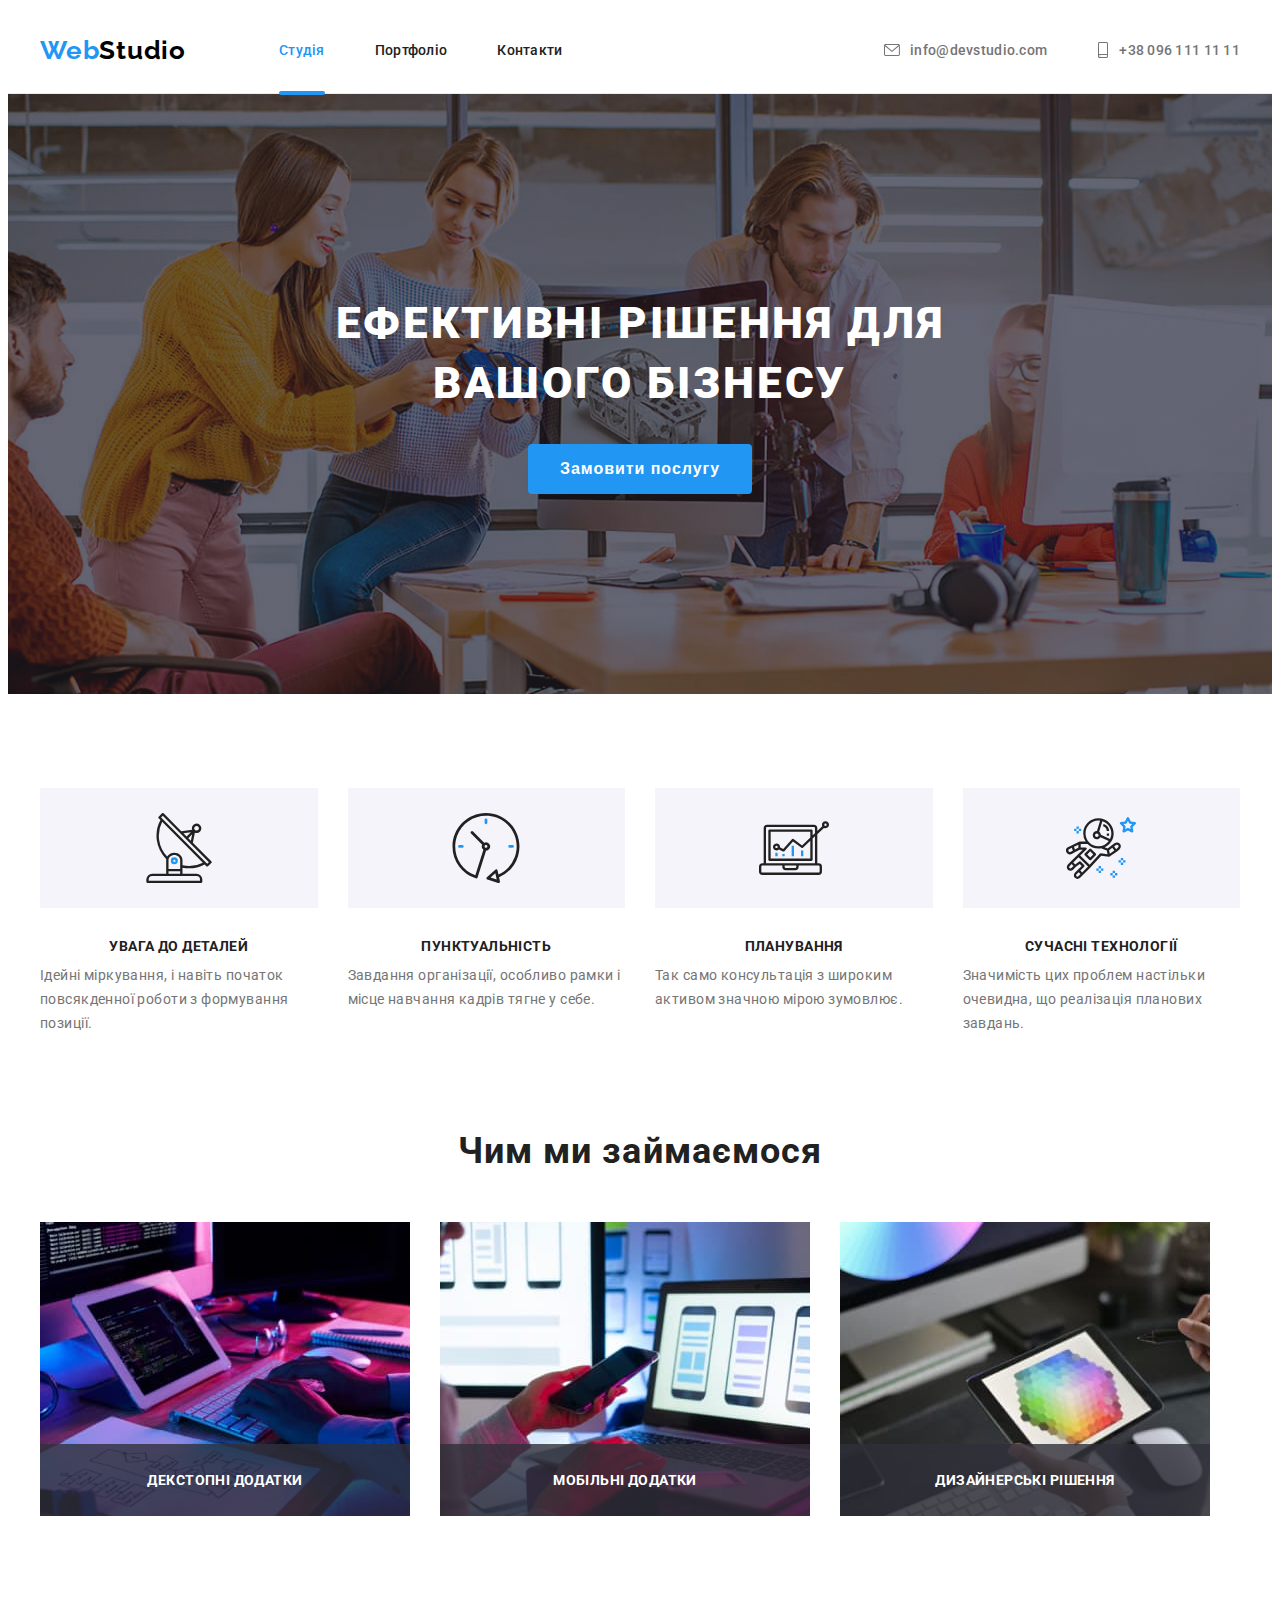
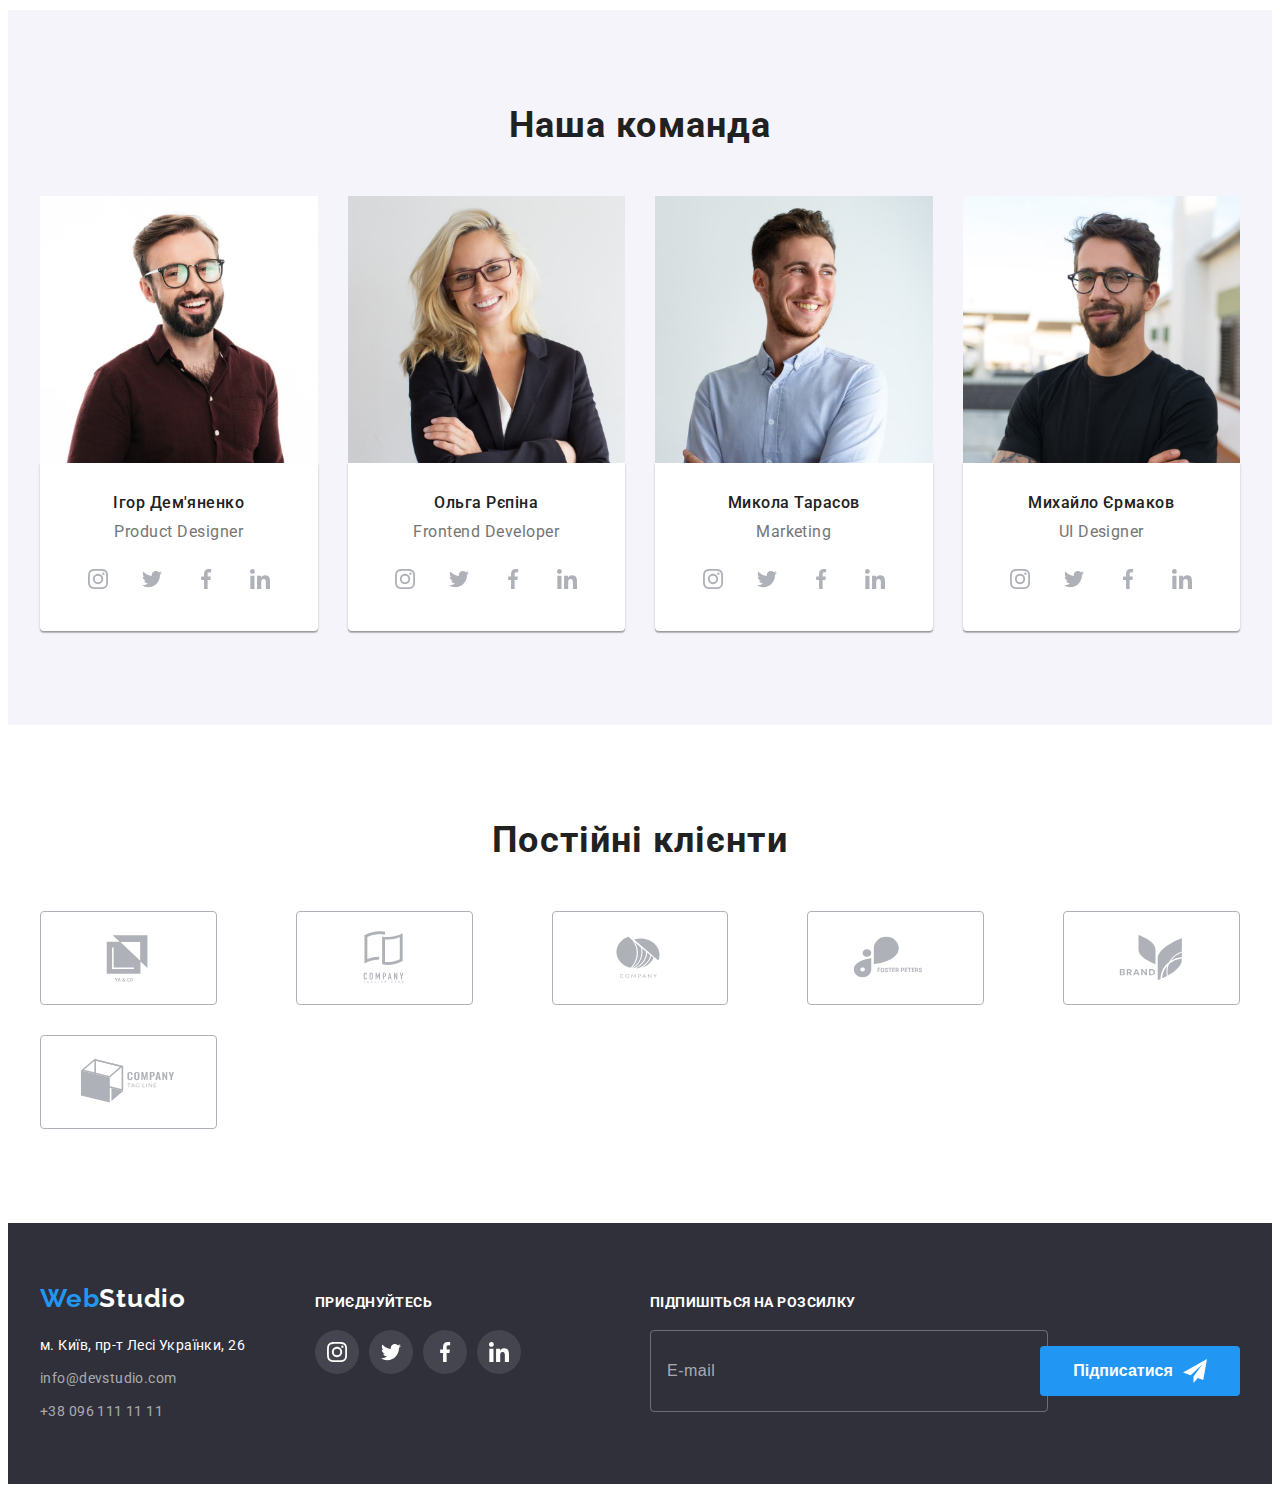
<file: index.html>
<!DOCTYPE html>
<html lang="uk">
  <head>
    <meta charset="UTF-8" />
    <meta http-equiv="X-UA-Compatible" content="IE=edge" />
    <meta name="viewport" content="width=device-width, initial-scale=1.0" />
    <link
      rel="stylesheet"
      href="https://cdnjs.cloudflare.com/ajax/libs/modern-normalize/1.1.0/modern-normalize.min.css"
      integrity="sha512-wpPYUAdjBVSE4KJnH1VR1HeZfpl1ub8YT/NKx4PuQ5NmX2tKuGu6U/JRp5y+Y8XG2tV+wKQpNHVUX03MfMFn9Q=="
      crossorigin="anonymous"
      referrerpolicy="no-referrer"
    />
    <link rel="preconnect" href="https://fonts.googleapis.com" />
    <link rel="preconnect" href="https://fonts.gstatic.com" crossorigin />
    <link
      href="https://fonts.googleapis.com/css2?family=Raleway:wght@700&family=Roboto:wght@400;500;700;900&display=swap"
      rel="stylesheet"
    />
    <link rel="stylesheet" href="./css/main.min.css" />
    
    <title>Студія</title>
  </head>
  <body>
       <header class="header">
      <div class="container header-container">
        <a href="./index.html" class="header-container__logo"
          ><span class="logo-web">Web</span>Studio</a
        >
        <nav class="navigation">
          <ul class="navigation__list">
            <li><a href="./index.html" class="navigation__link current underline">Студія</a></li>
            <li><a href="./portfolio.html" class="navigation__link">Портфоліо</a></li>
            <li><a href="" class="navigation__link">Контакти</a></li>
          </ul>
        </nav>
        <ul class="header-contacts">
          <li>
            <a href="mailto:info@devstudio.com" class="header-contacts__item">
              <svg class="header-contacts__icon" width="16" height="12">
                <use href="./images/icons(2).svg#icon-envelope-2" width="16" height="12"></use>
              </svg>
              info@devstudio.com</a
            >
          </li>
          <li>
            <a href="tel:+380961111111" class="header-contacts__item contact-phone">
              <svg class="header-contacts__icon" width="12" height="16">
                <use href="./images/icons(2).svg#icon-smartphone-2"></use>
              </svg>
              +38 096 111 11 11</a
            >
          </li>
        </ul>
        <button type="button" class="menu-open">
          <svg width="24" height="16">
            <use href="./images/icons.svg#icon-open-menu"></use>
          </svg>
        </button>
      </div>
      <div class="mobile-menu is-hidden">
        <div>
          <button type="button" class="menu-close">
            <svg width="20" height="20">
              <use href="./images/icons.svg#icon-close-menu"></use>
            </svg>
          </button>
          <ul class="menu-nav-list">
            <li class="menu-nav-item"><a href="./index.html" class="menu-nav-link current">Студія</a></li>
            <li class="menu-nav-item"><a href="./portfolio.html" class="menu-nav-link">Портфоліо</a></li>
            <li class="menu-nav-item"><a href="" class="menu-nav-link">Контакти</a></li>
          </ul>
        </div>
        <div>
          <ul class="menu-contact">
            <li class="menu-contact__item">
                <a href="tel:+380961111111" class="menu-contact__tel">
                    +38 096 111 11 11
                </a>
            </li>
            <li class="menu-contact__item">
                <a href="mailto:info@devstudio.com" class="menu-contact__mail">
                    info@devstudio.com
                </a>
            </li>
        </ul>
        <ul class="menu-links">
            <li class="menu-links__item">
                <a href="" class="menu-links__link">Instagram</a>
            </li>
            <li class="menu-links__item">
                <a href="" class="menu-links__link">Twitter</a>
            </li>
            <li class="menu-links__item">
                <a href="" class="menu-links__link">Facebook</a>
            </li>
            <li class="menu-links__item">
                <a href="" class="menu-links__link">LinkedIn</a>
            </li>
        </ul>
        </div>
      </div>
    </header>  
    <main>
        <section class="banner">
        <div class="container container-banner">
          <h1 class="container-banner__title">Ефективні рішення для вашого бізнесу</h1>
          <button type="button" class="button" data-modal-open>Замовити послугу</button>
        </div>
      </section>  
       <section class="section">
        <div class="container">
          <h2 class="visually-hidden">Переваги</h2>
          <ul class="advances">
            <li class="advances__list">
              <div class="advances__style">
                <svg class="advances__icon" width="70" height="70">
                  <use href="./images/icons.svg#icon-antenna"></use>
                </svg>
              </div>
              <h3 class="title advances__title">УВАГА ДО ДЕТАЛЕЙ</h3>
              <p class="content advances__content">
                Ідейні міркування, і навіть початок повсякденної роботи з
                формування позиції.
              </p>
            </li>
            <li class="advances__list">
              <div class="advances__style">
                <svg class="advances__icon" width="70" height="70">
                  <use href="./images/icons.svg#icon-clock"></use>
                </svg>
              </div>
              <h3 class="title advances__title">ПУНКТУАЛЬНІСТЬ</h3>
              <p class="content advances__content">
                Завдання організації, особливо рамки і місце навчання кадрів
                тягне у себе.
              </p>
            </li>
            <li class="advances__list">
              <div class="advances__style">
                <svg class="advances__icon" width="70" height="70">
                  <use href="./images/icons.svg#icon-diagram"></use>
                </svg>
              </div>
              <h3 class="title advances__title">ПЛАНУВАННЯ</h3>
              <p class="content advances__content">
                Так само консультація з широким активом значною мірою зумовлює.
              </p>
            </li>
            <li class="advances__list">
              <div class="advances__style">
                <svg class="advances__icon" width="70" height="70">
                  <use href="./images/icons.svg#icon-astronaut"></use>
                </svg>
              </div>
              <h3 class="title advances__title">СУЧАСНІ ТЕХНОЛОГІЇ</h3>
              <p class="content advances__content">
                Значимість цих проблем настільки очевидна, що реалізація
                планових завдань.
              </p>
            </li>
          </ul>
        </div>
      </section> 
       <section class="section section-working">
        <div class="container container-working">
          <h2 class="title container-working__title">Чим ми займаємося</h2>
          <ul class="container-working__list">
              <li class="container-working__item">
                  <img
                  class="container-working__img"
                  src="./images/img.jpg"
                  alt="Картинка1"
                  width="370"
                  height="294"
                />
                  <p class="container-working__text">ДЕКСТОПНІ ДОДАТКИ</p>
              </li>
              <li class="container-working__item">
                <img
                  class="container-working__img"
                  src="./images/img(1).jpg"
                  alt="Картинка2"
                  width="370"
                  height="294"
                />
                  <p class="container-working__text">МОБІЛЬНІ ДОДАТКИ</p>
              </li>
              <li class="container-working__item">
                <img
                  class="container-working__img"
                  src="./images/img(2).jpg"
                  alt="Картинка3"
                  width="370"
                  height="294"
                />
                  <p class="container-working__text">ДИЗАЙНЕРСЬКІ РІШЕННЯ</p>
              </li>
          </ul>
        </div>
      </section> 
       <section class="section section-team">
        <div class="container container-team">
          <h2 class="title container-team__title">Наша команда</h2>
          <ul class="container-team__list">
            <li class="container-team__item">
              <picture>
                <source srcset="./images/teammate-1.jpg 1x, ./images/teammate-1-2x.jpg 2x" media="(min-width: 1200px)">
                <source srcset="./images/teammate-1-tab.jpg 1x, ./images/teammate-1-tab-2x.jpg 2x" media="(min-width: 768px)">
                <source srcset="./images/teammate-1-mob.jpg 1x, ./images/teammate-1-mob-2x.jpg 2x" media="(max-width: 767px)">
                <img class="container-team__picture" src="./images/teammate-1-mob.jpg" alt="Член команди-1" width="450" height="460"/>
              </picture>
              <div class="team-content">
                <h3 class="title team-content__name">Ігор Дем'яненко</h3>
                <p class="content team-content__position">Product Designer</p>
                <ul class="team-soc">
                  <li class="team-soc__item">
                    <a class="team-soc__link" href="#">
                      <svg class="team-soc__icon" width="20" height="20">
                        <use href="./images/icons.svg#icon-instagram"></use>
                      </svg>
                    </a>
                  </li>
                  <li class="team-soc__item">
                    <a class="team-soc__link" href="#">
                      <svg class="team-soc__icon" width="20" height="20">
                        <use href="./images/icons.svg#icon-twitter"></use>
                      </svg>
                    </a>
                  </li>
                  <li class="team-soc__item">
                    <a class="team-soc__link" href="#">
                      <svg class="team-soc__icon" width="20" height="20">
                        <use href="./images/icons.svg#icon-facebook"></use>
                      </svg>
                    </a>
                  </li>
                  <li class="team-soc__item">
                    <a class="team-soc__link" href="#">
                      <svg class="team-soc__icon" width="20" height="20">
                        <use href="./images/icons.svg#icon-linkedin"></use>
                      </svg>
                    </a>
                  </li>
                </ul>
              </div>
            </li>
            <li class="container-team__item">
              <picture>
                <source srcset="./images/teammate-2.jpg 1x, ./images/teammate-2-2x.jpg 2x" media="(min-width: 1200px)">
                <source srcset="./images/teammate-2-tab.jpg 1x, ./images/teammate-2-tab-2x.jpg 2x" media="(min-width: 768px)">
                <source srcset="./images/teammate-2-mob.jpg 1x, ./images/teammate-2-mob-2x.jpg 2x" media="(max-width: 767px)">
                <img class="container-team__picture" src="./images/teammate-2-mob.jpg" alt="Член команди-2" width="450" height="460"/>
              </picture>
              <div class="team-content">
                <h3 class="title team-content__name">Ольга Рєпіна</h3>
                <p class="content team-content__position">Frontend Developer</p>
                <ul class="team-soc">
                  <li class="team-soc__item">
                    <a class="team-soc__link" href="#">
                      <svg class="team-soc__icon" width="20" height="20">
                        <use href="./images/icons.svg#icon-instagram"></use>
                      </svg>
                    </a>
                  </li>
                  <li class="team-soc__item">
                    <a class="team-soc__link" href="#">
                      <svg class="team-soc__icon" width="20" height="20">
                        <use href="./images/icons.svg#icon-twitter"></use>
                      </svg>
                    </a>
                  </li>
                  <li class="team-soc__item">
                    <a class="team-soc__link" href="#">
                      <svg class="team-soc__icon" width="20" height="20">
                        <use href="./images/icons.svg#icon-facebook"></use>
                      </svg>
                    </a>
                  </li>
                  <li class="team-soc__item">
                    <a class="team-soc__link" href="#">
                      <svg class="team-soc__icon" width="20" height="20">
                        <use href="./images/icons.svg#icon-linkedin"></use>
                      </svg>
                    </a>
                  </li>
                </ul>
              </div>
            </li>
            <li class="container-team__item">
              <picture>
                <source srcset="./images/teammate-3.jpg 1x, ./images/teammate-3-2x.jpg 2x" media="(min-width: 1200px)">
                <source srcset="./images/teammate-3-tab.jpg 1x, ./images/teammate-3-tab-2x.jpg 2x" media="(min-width: 768px)">
                <source srcset="./images/teammate-3-mob.jpg 1x, ./images/teammate-3-mob-2x.jpg 2x" media="(max-width: 767px)">
                <img class="container-team__picture" src="./images/teammate-3-mob.jpg" alt="Член команди-3" width="450" height="460"/>
              </picture>
              <div class="team-content">
                <h3 class="title team-content__name">Микола Тарасов</h3>
                <p class="content team-content__position">Marketing</p>
                <ul class="team-soc">
                  <li class="team-soc__item">
                    <a class="team-soc__link" href="#">
                      <svg class="team-soc__icon" width="20" height="20">
                        <use href="./images/icons.svg#icon-instagram"></use>
                      </svg>
                    </a>
                  </li>
                  <li class="team-soc__item">
                    <a class="team-soc__link" href="#">
                      <svg class="team-soc__icon" width="20" height="20">
                        <use href="./images/icons.svg#icon-twitter"></use>
                      </svg>
                    </a>
                  </li>
                  <li class="team-soc__item">
                    <a class="team-soc__link" href="#">
                      <svg class="team-soc__icon" width="20" height="20">
                        <use href="./images/icons.svg#icon-facebook"></use>
                      </svg>
                    </a>
                  </li>
                  <li class="team-soc__item">
                    <a class="team-soc__link" href="#">
                      <svg class="team-soc__icon" width="20" height="20">
                        <use href="./images/icons.svg#icon-linkedin"></use>
                      </svg>
                    </a>
                  </li>
                </ul>
              </div>
            </li>
            <li class="container-team__item">
              <picture>
                <source srcset="./images/teammate-4.jpg 1x, ./images/teammate-4-2x.jpg 2x" media="(min-width: 1200px)">
                <source srcset="./images/teammate-4-tab.jpg 1x, ./images/teammate-4-tab-2x.jpg 2x" media="(min-width: 768px)">
                <source srcset="./images/teammate-4-mob.jpg 1x, ./images/teammate-4-mob-2x.jpg 2x" media="(max-width: 767px)">
                <img class="container-team__picture" src="./images/teammate-4-mob.jpg" alt="Член команди-4" width="450" height="460"/>
              </picture>
              <div class="team-content">
                <h3 class="title team-content__name">Михайло Єрмаков</h3>
                <p class="content team-content__position">UI Designer</p>
                <ul class="team-soc">
                  <li class="team-soc__item">
                    <a class="team-soc__link" href="#">
                      <svg class="team-soc__icon" width="20" height="20">
                        <use href="./images/icons.svg#icon-instagram"></use>
                      </svg>
                    </a>
                  </li>
                  <li class="team-soc__item">
                    <a class="team-soc__link" href="#">
                      <svg class="team-soc__icon" width="20" height="20">
                        <use href="./images/icons.svg#icon-twitter"></use>
                      </svg>
                    </a>
                  </li>
                  <li class="team-soc__item">
                    <a class="team-soc__link" href="#">
                      <svg class="team-soc__icon" width="20" height="20">
                        <use href="./images/icons.svg#icon-facebook"></use>
                      </svg>
                    </a>
                  </li>
                  <li class="team-soc__item">
                    <a class="team-soc__link" href="#">
                      <svg class="team-soc__icon" width="20" height="20">
                        <use href="./images/icons.svg#icon-linkedin"></use>
                      </svg>
                    </a>
                  </li>
                </ul>
              </div>
            </li>
          </ul>
        </div>
      </section> 
       <section class="section">
        <div class="container">
          <h4 class="title title-clients">Постійні клієнти</h4>
          <ul class="clients-list">
            <li class="clients-item">
              <a class="clients-link" href="">
                <svg class="clients-icon" width="106" height="60">
                  <use href="./images/icons(2).svg#icon-logo-1-2"></use>
                </svg>
              </a>
            </li>
            <li class="clients-item">
              <a class="clients-link" href="">
                <svg class="clients-icon" width="106" height="60">
                  <use href="./images/icons(2).svg#icon-logo-2-2"></use>
                </svg>
              </a>
            </li>
            <li class="clients-item">
              <a class="clients-link" href="">
                <svg class="clients-icon" width="106" height="60">
                  <use href="./images/icons(2).svg#icon-logo-3-2"></use>
                </svg>
              </a>
            </li>
            <li class="clients-item">
              <a class="clients-link" href="">
                <svg class="clients-icon" width="106" height="60">
                  <use href="./images/icons(2).svg#icon-logo-4-2"></use>
                </svg>
              </a>
            </li>
            <li class="clients-item">
              <a class="clients-link" href="">
                <svg class="clients-icon" width="106" height="60">
                  <use href="./images/icons(2).svg#icon-logo-5-2"></use>
                </svg>
              </a>
            </li>
            <li class="clients-item">
              <a class="clients-link" href="">
                <svg class="clients-icon" width="106" height="60">
                  <use href="./images/icons(2).svg#icon-logo-6-2"></use>
                </svg>
              </a>
            </li>
          </ul>
        </div>
      </section> 
    </main>
     <footer class="footer">
      <div class="container container-contacts-footer">
        <div>
          <a href="./index.html" class="logo-footer"
            ><span class="logo-web-footer">Web</span>Studio</a
          >
          <address>
            <ul class="footer-list-2">
              <li class="footer-list footer-transition">
                <a href="https://goo.gl/maps/j4HgzEJUqqc4Ymoc8" class="address">
                  м. Київ, пр-т Лесі Українки, 26</a
                >
              </li>
              <li class="footer-list footer-transition">
                <a href="mailto:info@devstudio.com" class="contacts-footer"
                  >info@devstudio.com</a
                >
              </li>
              <li class="footer-transition footer-list">
                <a href="tel:+380961111111" class="contacts-footer"
                  >+38 096 111 11 11</a
                >
              </li>
            </ul>
          </address>
        </div>
        <div class="container-footer-icon">
          <p class="icons-footer">ПРИЄДНУЙТЕСЬ</p>
          <ul class="footer-soc-list">
            <li class="footer-soc-item">
              <a class="footer-soc-link" href="">
                <svg class="footer-soc-icon" width="20" height="20">
                  <use href="./images/icons.svg#icon-instagram"></use>
                </svg>
              </a>
            </li>
            <li class="footer-soc-item">
              <a class="footer-soc-link" href="">
                <svg class="footer-soc-icon" width="20" height="20">
                  <use href="./images/icons.svg#icon-twitter"></use>
                </svg>
              </a>
            </li>
            <li class="footer-soc-item">
              <a class="footer-soc-link" href="">
                <svg class="footer-soc-icon" width="20" height="20">
                  <use href="./images/icons.svg#icon-facebook"></use>
                </svg>
              </a>
            </li>
            <li class="footer-soc-item">
              <a class="footer-soc-link" href="">
                <svg class="footer-soc-icon" width="20" height="20">
                  <use href="./images/icons.svg#icon-linkedin"></use>
                </svg>
              </a>
            </li>
          </ul>
        </div>
      
       <div class="container-footer-sign">
         <p class="sign-title">ПІДПИШІТЬСЯ НА РОЗСИЛКУ</p>
         <form class="footer-form">
          <div class="sent-form">
            <label>
              <input type="email" name="email" placeholder="E-mail" class="input-footer">
            </label>
          <button class="button-sent" type="submit">Підписатися
            <svg width="24" height="24" class="button-sent-icon">
              <use href="./images/icons.svg#icon-icon-send"></use>
            </svg>
          </button>
          </div>
         </form>
       </div>
      </div>
    </footer> 
    <div class="backdrop is-hidden" data-modal>
      <div class="modal">
        <button type="button" class="button-close" data-modal-close>
          <svg class="button-close-icon" width="18" height="18">
            <use href="./images/icons.svg#icon-close"></use>
          </svg>
        </button>
        <p class="modal-title">Залиште свої дані, ми вам передзвонимо</p>
        <form class="modal-form">
          <label class="modal-label">
            <span class="label-title">Ім'я</span>
            <span class="input-wrapper">
              <input type="text" name="user-name" class="modal-input">
           <svg class="modal-icon" width="18" height="18">
             <use href="./images/icons.svg#icon-person-black"></use>
           </svg>
            </span>
          </label>
          <label class="modal-label">
            <span class="label-title">Телефон</span>
            <span class="input-wrapper">
              <input type="tel" name="user-tel" class="modal-input">
           <svg class="modal-icon" width="18" height="18">
             <use href="./images/icons.svg#icon-phone-black"></use>
           </svg>
            </span>
          </label>
          <label class="modal-label">
            <span class="label-title">Пошта</span>
            <span class="input-wrapper">
              <input type="email" name="user-email" class="modal-input">
           <svg class="modal-icon" width="18" height="18">
             <use href="./images/icons.svg#icon-email-black"></use>
           </svg>
            </span>
          </label>
          <label class="modal-label">
            <span class="label-title">Коментар</span>
            <span class="input-wrapper">
              <textarea name="user-text" id="user-text" class="modal-textarea" placeholder="Введіть текст"></textarea>
            </span>
          </label>
          <label for="policy" class="label-checkbox">
            <input type="checkbox" name="agreement" class="chekbox visually-hidden" id="policy">
            <span class="checkbox-icon">
              <svg width="16" height="15">
                <use href="./images/icons.svg#icon-check-icon"></use>
              </svg>
            </span>
            <span class="checkbox-text">Погоджуюся з розсилкою та приймаю</span>
            <a href="#" class="chekbox-link">Умови договору</a>
          </label>
          <button type="submit" class="button-modal">Відправити</button>
        </form>
      </div>
    </div>
    <script src="./js/modal.js">
    </script>
    <script src="./js/mobile-menu.js"></script>
  </body>
</html>
</file>
<file: css/main.min.css>
:root{--blue: #2196F3;--white: #FFFFFF;--black: #212121;--background-grey: #F5F4FA;--text-color: #757575;--icons-grey: #AFB1B8}h1,h2,h3,h4,h5,h6,p{margin:0}ul{list-style:none;padding:0;margin:0}body{background-color:#fff;font-family:"Roboto",sans-serif;color:#757575;font-size:14px;letter-spacing:.03em}.section{padding-top:60px;padding-bottom:60px}@media screen and (min-width: 1200px){.section{padding-top:94px;padding-bottom:94px}}.title{color:#212121}.content{color:#757575}.button{cursor:pointer}.current{color:#2196f3}.visually-hidden{position:absolute;width:1px;height:1px;margin:-1px;border:0;padding:0;white-space:nowrap;-webkit-clip-path:inset(100%);clip-path:inset(100%);clip:rect(0 0 0 0);overflow:hidden}.is-hidden{opacity:0;visibility:hidden;pointer-events:none}.underline::after{position:absolute;content:"";bottom:0;left:0;content:"";display:block;width:100%;height:4px;background:#2196f3;border-radius:2px}.backdrop{position:fixed;top:0;left:0;width:100%;height:100%;background-color:rgba(0,0,0,.2);transition:opacity 400ms linear,visibility 400ms linear}.modal{width:90%;max-width:450px;min-height:609px;background-color:#fff;padding:40px;position:absolute;top:50%;left:50%;transform:translate(-50%, -50%);border-radius:4px}@media screen and (min-width: 1200px){.modal{min-width:528px}}.modal-title{font-style:normal;font-weight:700;font-size:20px;line-height:23px;text-align:center;letter-spacing:.03em;color:#212121;margin-bottom:12px}.modal-form{display:flex;flex-direction:column;align-items:center;width:100%}@media screen and (min-width: 1200px){.modal-form{width:448px}}.modal-input{width:100%;height:40px;max-width:370px;min-height:40px;border:1px solid rgba(33,33,33,.2);border-radius:4px;padding-left:42px;outline:rgba(0,0,0,0);transition:cubic-bezier(0.4, 0, 0.2, 1) 250ms;margin-bottom:10px}.modal-input:focus .modal-input:hover{border-color:#2196f3}@media screen and (min-width: 1200px){.modal-input{min-width:448px}}.input-wrapper{position:relative}.modal-icon{position:absolute;left:12px;top:50%;transform:translateY(-50%);transition:cubic-bezier(0.4, 0, 0.2, 1) 250ms}.modal-icon:focus .modal-icon:hover{fill:#2196f3}.modal-label{width:100%}.label-title{margin-bottom:4px;display:block;font-weight:400;font-size:12px;line-height:14px;letter-spacing:.01em;color:#757575}.button-modal{width:200px;height:50px;color:#fff;background-color:#2196f3;box-shadow:0px 4px 4px rgba(0,0,0,.15);border-radius:4px;border:none;text-align:center;font-style:normal;font-weight:700;font-size:16px;line-height:30px;letter-spacing:0,6em}.modal-textarea{width:100%;height:120px;border:1px solid rgba(33,33,33,.2);border-radius:4px;resize:none;outline:rgba(0,0,0,0);transition:cubic-bezier(0.4, 0, 0.2, 1) 250ms;font-weight:400;font-size:12px;line-height:14px;letter-spacing:.01em;padding:12px 16px;display:block}.modal-textarea:focus .modal-textarea:hover{border-color:#2196f3}.modal-textarea:focus{border-color:#2196f3}.button-close{position:absolute;right:8px;top:8px;width:30px;height:30px;border-radius:50%;background:#fff;border:1px solid rgba(0,0,0,.1);cursor:pointer}.button-close-icon{display:flex;text-align:center;justify-content:center;width:100%;height:100%}.button-close:focus .button-close-icon{fill:#2196f3}.button-close:hover .button-close-icon{fill:#2196f3}.button-close .button-close-icon{transition:cubic-bezier(0.4, 0, 0.2, 1) 250ms}.modal-input:focus+.modal-icon{fill:#2196f3}.modal-input:focus{border-color:#2196f3}.chekbox{position:absolute;width:1px;height:1px;margin:-1px;border:0;padding:0;flex-shrink:0;clip:rect(0 0 0 0);overflow:hidden;border-radius:2px}.chekbox-link{color:#2196f3}.checkbox-icon{display:inline-flex;align-items:center;justify-content:center;width:16px;height:15px;margin-left:10px;margin-right:10px;border:2px solid #000}.check-icon{display:block;align-items:center;justify-content:center;opacity:0}.chekbox:checked+.checkbox-icon{background-color:#2196f3;border:1px solid #2196f3}.chekbox:checked+.checkbox-icon .check-icon{opacity:1;fill:#fff}.chekbox{display:flex;align-items:center;margin-bottom:30px}.label-checkbox{margin-top:20px;margin-bottom:30px;font-size:12px;line-height:14.06px}@media screen and (min-width: 500px){.label-checkbox{white-space:nowrap}}@media screen and (min-width: 1200px){.label-checkbox{font-size:14px;line-height:24px}}.container{width:100%;margin-left:auto;margin-right:auto;padding-left:15px;padding-right:15px}@media screen and (min-width: 480px){.container{width:480px}}@media screen and (min-width: 768px){.container{width:768px}}@media screen and (min-width: 1200px){.container{width:1200px}}.navigation__list{display:flex;gap:50px}.header{border-bottom:1px solid #ececec;padding-top:16px;padding-bottom:16px}@media screen and (min-width: 768px){.header{padding-top:10px;padding-bottom:2px}}@media screen and (min-width: 1200px){.header{padding-top:24px;padding-bottom:25px}}.header-contacts{display:none;margin-left:auto}@media screen and (min-width: 768px){.header-contacts{display:flex;flex-direction:column;align-items:baseline}}@media screen and (min-width: 1200px){.header-contacts{display:flex;gap:50px;text-align:center;align-items:center;flex-direction:row;justify-content:center}}.header-container{display:flex;align-items:center}.header-container__logo{color:#000;font-family:"Raleway",sans-serif;text-decoration:none;font-weight:700;font-size:24px;line-height:28px;letter-spacing:.03em}@media screen and (min-width: 768px){.header-container__logo{margin-right:93px}}@media screen and (min-width: 1200px){.header-container__logo{font-size:26px;line-height:31px}}.logo-web{color:#2196f3;font-family:"Raleway",sans-serif;text-decoration:none;font-weight:700;font-size:24px;line-height:28px;letter-spacing:.03em}@media screen and (min-width: 1200px){.logo-web{font-size:26px;line-height:31px}}.navigation{display:none}@media screen and (min-width: 768px){.navigation{display:flex;align-items:center;margin-right:auto}}.navigation__link{position:relative;color:#212121;text-decoration:none;font-weight:500;font-size:14px;line-height:1.1428;letter-spacing:.02em;padding-top:10px;padding-bottom:23px;transition:cubic-bezier(0.4, 0, 0.2, 1) 250ms}.navigation__link:hover,.navigation__link:focus{color:#2196f3}@media screen and (min-width: 768px){.navigation__link{padding-bottom:26px}}@media screen and (min-width: 1200px){.navigation__link{padding-bottom:37px}}.header-contacts__item:hover .header-contacts__icon{fill:#2196f3}.header-contacts__item:focus .header-contacts__icon{fill:#2196f3}.header-contacts__item{color:#757575;text-decoration:none;font-weight:500;font-size:14px;line-height:1.1428;letter-spacing:.02em;padding-top:10px;padding-bottom:10px;display:flex;align-items:center;transition:cubic-bezier(0.4, 0, 0.2, 1) 250ms}.header-contacts__item:hover,.header-contacts__item:focus{color:#2196f3}.contact-phone{text-align:center}@media screen and (min-width: 768px){.contact-phone{padding-top:0}}@media screen and (min-width: 1200px){.contact-phone{padding-top:10px}}.header-contacts__icon{fill:#757575;margin-right:10px}.header-contacts__icon:hover,.header-contacts__icon:focus{fill:#2196f3}.current{color:#2196f3}.menu-open{background-color:rgba(0,0,0,0);border:none;margin-left:auto;cursor:pointer}.menu-open:hover,.menu-open:focus{fill:#2196f3}@media screen and (min-width: 768px){.menu-open{display:none}}.mobile-menu{position:fixed;width:100%;height:100%;top:0px;left:0px;right:0px;display:flex;flex-direction:column;justify-content:space-between;background-color:#fff;padding-top:48px;padding-bottom:48px;padding-left:40px}.menu-close{position:absolute;top:21px;right:25px;background-color:rgba(0,0,0,0);border:none;margin-bottom:8px}.menu-close:hover,.menu-close:focus{fill:#2196f3}.menu-nav-item:not(:last-child){margin-bottom:32px}.menu-nav-link{font-weight:500;font-size:40px;line-height:1.175;letter-spacing:.02em;text-decoration:none;color:#212121}.menu-nav-link:hover,.menu-nav-link:focus{color:#2196f3}.menu-contact{margin-bottom:64px}.menu-contact__item:not(:last-child){margin-bottom:32px}.menu-contact__tel{color:#2196f3;font-weight:500;font-size:34px;line-height:1.25;letter-spacing:.02em;text-decoration:none}.menu-contact__mail{color:#757575;font-weight:500;font-size:24px;line-height:1.1666666667;letter-spacing:.02em;text-decoration:none}.menu-links{display:flex;flex-wrap:wrap}.menu-links__item:not(:last-child){padding-right:10px;margin-right:10px;border-right:1px solid rgba(33,33,33,.2)}.menu-links__link{font-weight:500;font-size:18px;line-height:22px;letter-spacing:.02em;text-decoration:none;color:#2196f3}.current{color:#2196f3}.banner{background-color:#2f303a;background-image:linear-gradient(to right, rgba(47, 48, 58, 0.4), rgba(47, 48, 58, 0.4)),url(../images/banner-mob\(2\).jpg);background-repeat:no-repeat;background-position:center;background-size:cover;padding-top:200px;padding-bottom:200px;margin-left:auto;margin-right:auto;text-align:center;max-width:1600px}@media screen and (min-width: 768px){.banner{background-image:linear-gradient(to right, rgba(47, 48, 58, 0.4), rgba(47, 48, 58, 0.4)),url(../images/banner-tab\(2\).jpg)}}@media screen and (min-width: 1200px){.banner{background-image:linear-gradient(to right, rgba(47, 48, 58, 0.4), rgba(47, 48, 58, 0.4)),url(../images/banner-deks\(2\).jpg)}}.container-banner__title{color:#fff;text-align:center;font-weight:900;font-size:26px;line-height:1.3636;letter-spacing:.06em;text-transform:uppercase;margin:0 auto}@media screen and (min-width: 768px){.container-banner__title{width:360px}}@media screen and (min-width: 1200px){.container-banner__title{font-size:44px;width:696px}}.banner button{display:block;background:#2196f3;font-weight:700;font-size:16px;line-height:1.87;color:#fff;margin:0 auto;margin-top:30px;border-radius:4px;border:0;padding:10px 32px;letter-spacing:.06em}.advances{display:flex;flex-wrap:wrap;gap:30px}.advances__title{font-weight:700;font-size:14px;line-height:1.1428;letter-spacing:.03em;text-transform:uppercase;margin-bottom:10px;text-align:center}.advances__content{font-weight:400;font-size:14px;line-height:1.7142;letter-spacing:.03em}.advances__list{width:100%}@media screen and (min-width: 768px){.advances__list{width:calc((100% - 30px)/2)}}@media screen and (min-width: 1200px){.advances__list{width:calc((100% - 90px)/4)}}.advances__style{background-color:#f5f4fa;height:120px;margin-bottom:30px;display:flex;align-items:center;justify-content:center}.container-working__title{font-weight:700;font-size:36px;line-height:1.1666;text-align:center;letter-spacing:.03em;margin-bottom:50px}.container-working__img{display:block;max-width:100%;height:auto}.container-working__list{display:flex;gap:30px}.container-working__item{position:relative}.container-working__text{position:absolute;bottom:0;left:0;color:#fff;font-style:normal;font-weight:700;font-size:14px;line-height:16px;text-align:center;letter-spacing:.03em;text-transform:uppercase;background:rgba(47,48,58,.8);display:flex;align-items:center;justify-content:center;width:100%;height:72px}.section-working{padding-top:0;text-align:center;padding-bottom:94px;display:none}@media screen and (min-width: 1200px){.section-working{display:block}}.container-team__list{display:flex;flex-wrap:wrap;gap:30px}.container-team__item{width:100%}@media screen and (min-width: 768px){.container-team__item{width:calc((100% - 30px)/2)}}@media screen and (min-width: 1200px){.container-team__item{width:calc((100% - 90px)/4)}}.container-team__title{font-weight:700;font-size:28px;line-height:33px;text-align:center;letter-spacing:.03em;margin-bottom:50px}@media screen and (min-width: 1200px){.container-team__title{font-size:36px;line-height:42px}}.team-content__name{font-weight:500;font-size:16px;line-height:1.1875;letter-spacing:.03em;margin-bottom:10px}.container-team{text-align:center;padding-left:auto;padding-right:auto}.section-team{background-color:#f5f4fa}.team-content{background:#fff;box-shadow:0px 1px 3px rgba(0,0,0,.12),0px 1px 1px rgba(0,0,0,.14),0px 2px 1px rgba(0,0,0,.2);border-radius:0px 0px 4px 4px;padding-top:30px;padding-bottom:30px;display:block;max-width:100%;height:auto}.container-team__picture{display:block;max-width:100%;height:auto}.team-soc{display:flex;justify-content:center;gap:10px}.team-soc__item{width:44px;height:44px}.team-soc__link{width:100%;height:100%;background-color:#fff;border-radius:50%;display:flex;align-items:center;justify-content:center;transition:cubic-bezier(0.4, 0, 0.2, 1) 250ms}.team-soc__link:hover,.team-soc__link:focus{background-color:#2196f3}.team-soc__icon{fill:#afb1b8}.team-soc__icon:hover,.team-soc__icon:focus{fill:#fff}.team-content__position{font-weight:400;font-size:16px;line-height:1.1875;letter-spacing:.03em;margin-bottom:16px}.team-soc__link:hover .team-soc__icon{fill:#fff}.team-soc__link:focus .team-soc__icon{fill:#fff}.clients-list{display:flex;flex-wrap:wrap;gap:30px;justify-content:space-between;padding:0}.clients-item{width:calc((100% - 30px)/2);height:92px;border:1px solid #afb1b8;border-radius:4px;transition:cubic-bezier(0.4, 0, 0.2, 1) 250ms}.clients-item:hover,.clients-item:focus{border-color:#2196f3}@media screen and (min-width: 768px){.clients-item{width:calc((100% - 60px)/3)}}@media screen and (min-width: 1200px){.clients-item{width:calc((100% - 150px)/6)}}.clients-item:hover .clients-icon{fill:#2196f3}.clients-item:focus .clients-icon{fill:#2196f3}.clients-link{width:100%;height:100%;display:flex;align-items:center;justify-content:center}.clients-icon{fill:#afb1b8;transition:cubic-bezier(0.4, 0, 0.2, 1) 250ms}.clients-icon:hover .clients-icon:focus{fill:#2196f3}.title-clients{font-weight:700;font-size:28px;line-height:33px;text-align:center;letter-spacing:.03em;margin-bottom:50px}@media screen and (min-width: 1200px){.title-clients{font-size:36px;line-height:42px}}footer{background-color:#2f303a;display:flex}.logo-footer{color:#fff;font-family:"Raleway",sans-serif;text-decoration:none;font-weight:700;font-size:26px;line-height:1.1923;letter-spacing:.03em;margin-bottom:20px;display:block;text-align:center}@media screen and (min-width: 1200px){.logo-footer{text-align:start}}.logo-web-footer{color:#2196f3;font-family:"Raleway",sans-serif;text-decoration:none;font-weight:700;font-size:26px;line-height:1.1923;letter-spacing:.03em}.footer-list{text-align:center}@media screen and (min-width: 1200px){.footer-list{text-align:start}}.address{color:#fff;text-decoration:none;font-weight:400;font-size:14px;line-height:1.7142;letter-spacing:.03em;font-style:normal}.address:focus,.address:hover{color:#2196f3}.contacts-footer{display:block;color:rgba(255,255,255,.6);text-decoration:none;font-weight:400;font-size:14px;line-height:1.7142;letter-spacing:.03em;font-style:normal}.contacts-footer:hover,.contacts-footer:focus{color:#2196f3}@media screen and (min-width: 1200px){.contacts-footer{display:inline-block}}.footer{padding-top:60px;padding-bottom:60px}.button-filter{background:#f5f4fa;font-weight:500;font-size:16px;line-height:1.625;border-radius:4px;padding-top:6px;padding-bottom:6px;padding-left:22px;padding-right:22px;border:none;transition:cubic-bezier(0.4, 0, 0.2, 1) 250ms}.button-filter:focus,.button-filter:hover{background:#2196f3;color:#fff;box-shadow:0px 3px 1px rgba(0,0,0,.1),0px 1px 2px rgba(0,0,0,.08),0px 2px 2px rgba(0,0,0,.12)}.container-contacts-footer{justify-content:center}@media screen and (min-width: 768px){.container-contacts-footer{display:flex;justify-content:space-around;align-items:baseline;flex-wrap:wrap}}@media screen and (min-width: 1200px){.container-contacts-footer{justify-content:space-between}}.icons-footer{font-weight:700;font-size:14px;line-height:16px;letter-spacing:.03em;text-transform:uppercase;color:#fff;margin-bottom:20px;margin-top:60px;text-align:center}@media screen and (min-width: 1200px){.icons-footer{text-align:start;margin-top:0}}.footer-soc-item{width:44px;height:44px}.footer-soc-list{display:flex;gap:10px;align-items:center;justify-content:center}.footer-soc-icon{fill:#fff}.footer-soc-link{width:100%;height:100%;background-color:rgba(255,255,255,.1);border-radius:50%;display:flex;align-items:center;justify-content:center;transition:cubic-bezier(0.4, 0, 0.2, 1) 250ms}.footer-soc-link:hover,.footer-soc-link:focus{background-color:#2196f3}.footer-transition{transition:cubic-bezier(0.4, 0, 0.2, 1) 250ms}@media screen and (min-width: 1200px){.container-footer-icon{margin-left:70px}}.sign-title{font-weight:700;font-size:14px;line-height:16px;letter-spacing:.03em;text-transform:uppercase;color:#fff;margin-bottom:20px;margin-top:60px;text-align:center}@media screen and (min-width: 1200px){.sign-title{text-align:start;margin-top:0}}.sent-form{display:flex;width:100%;flex-direction:column;gap:12px;align-items:center;flex-wrap:wrap}@media screen and (min-width: 768px){.sent-form{align-items:center;justify-content:center}}@media screen and (min-width: 1200px){.sent-form{display:flex;flex-direction:row;gap:0}}.input-footer{width:100%;height:50px;min-width:450px;background:rgba(0,0,0,0);border:1px solid rgba(255,255,255,.3);border-radius:4px;padding-left:16px;padding-top:15px;padding-bottom:15px;color:#fff}.input-footer:focus,.input-footer:hover{border-color:#2196f3}@media screen and (min-width: 1200px){.input-footer{min-width:358px}}.input-footer::-moz-placeholder{font-weight:400;font-size:16px;line-height:20px;letter-spacing:.03em;color:rgba(255,255,255,.6)}.input-footer:-ms-input-placeholder{font-weight:400;font-size:16px;line-height:20px;letter-spacing:.03em;color:rgba(255,255,255,.6)}.input-footer::placeholder{font-weight:400;font-size:16px;line-height:20px;letter-spacing:.03em;color:rgba(255,255,255,.6)}.button-sent{background-color:#2196f3;display:flex;border-radius:4px;align-items:center;justify-content:center;color:#fff;font-weight:700;font-size:16px;line-height:30px;letter-spacing:0,3em;padding:10px 28px;border:none;margin-left:12px;width:200px}.button-sent-icon{fill:#fff;margin-left:10px}@media screen and (min-width: 1200px){.container-footer-sign{margin-left:auto}}.address a{transition:cubic-bezier(0.4, 0, 0.2, 1) 250ms}.footer-form{display:flex;flex-direction:column;gap:20px;align-items:center}@media screen and (min-width: 1200px){.footer-form{flex-direction:row;gap:12px}}.footer-list-2{display:flex;flex-wrap:wrap;flex-direction:column;gap:8px}@media screen and (min-width: 1200px){.footer-list-2{gap:9px}}.button-filter{background:#f5f4fa;font-weight:500;font-size:16px;line-height:1.625;border-radius:4px;padding-top:6px;padding-bottom:6px;padding-left:22px;padding-right:22px;border:none;transition:cubic-bezier(0.4, 0, 0.2, 1) 250ms}.button-filter:focus,.button-filter:hover{background:#2196f3;color:#fff;box-shadow:0px 3px 1px rgba(0,0,0,.1),0px 1px 2px rgba(0,0,0,.08),0px 2px 2px rgba(0,0,0,.12)}.container-filter{display:flex;justify-content:center;gap:8px;margin-bottom:50px}.project-link{display:block;text-decoration:none;transition:cubic-bezier(0.4, 0, 0.2, 1) 250ms}.project-link:hover,.project-link:focus{box-shadow:0px 1px 1px rgba(0,0,0,.12),0px 4px 4px rgba(0,0,0,.06),1px 4px 6px rgba(0,0,0,.16)}.project-picture{display:block;max-width:100%;height:auto}.projects-top-text{position:absolute;top:0;background-color:rgba(33,150,243,.9);color:#fff;font-style:normal;font-weight:400;font-size:18px;line-height:28px;letter-spacing:.03em;padding:63px 24px;height:100%;transform:translateY(100%);transition:cubic-bezier(0.4, 0, 0.2, 1) 250ms}.projects-top-text:hover,.projects-top-text:focus{transform:translateY(0)}.projects-top-wrap{position:relative;overflow:hidden}.projects-list{flex-basis:calc((100% - 60px)/3)}.projects-item{border-bottom:1px solid #eee;border-left:1px solid #eee;border-right:1px solid #eee;padding-left:24px;padding-right:24px;padding-top:20px;padding-bottom:20px}.container-projects{display:flex;flex-wrap:wrap;gap:30px}/*# sourceMappingURL=main.min.css.map */
</file>
